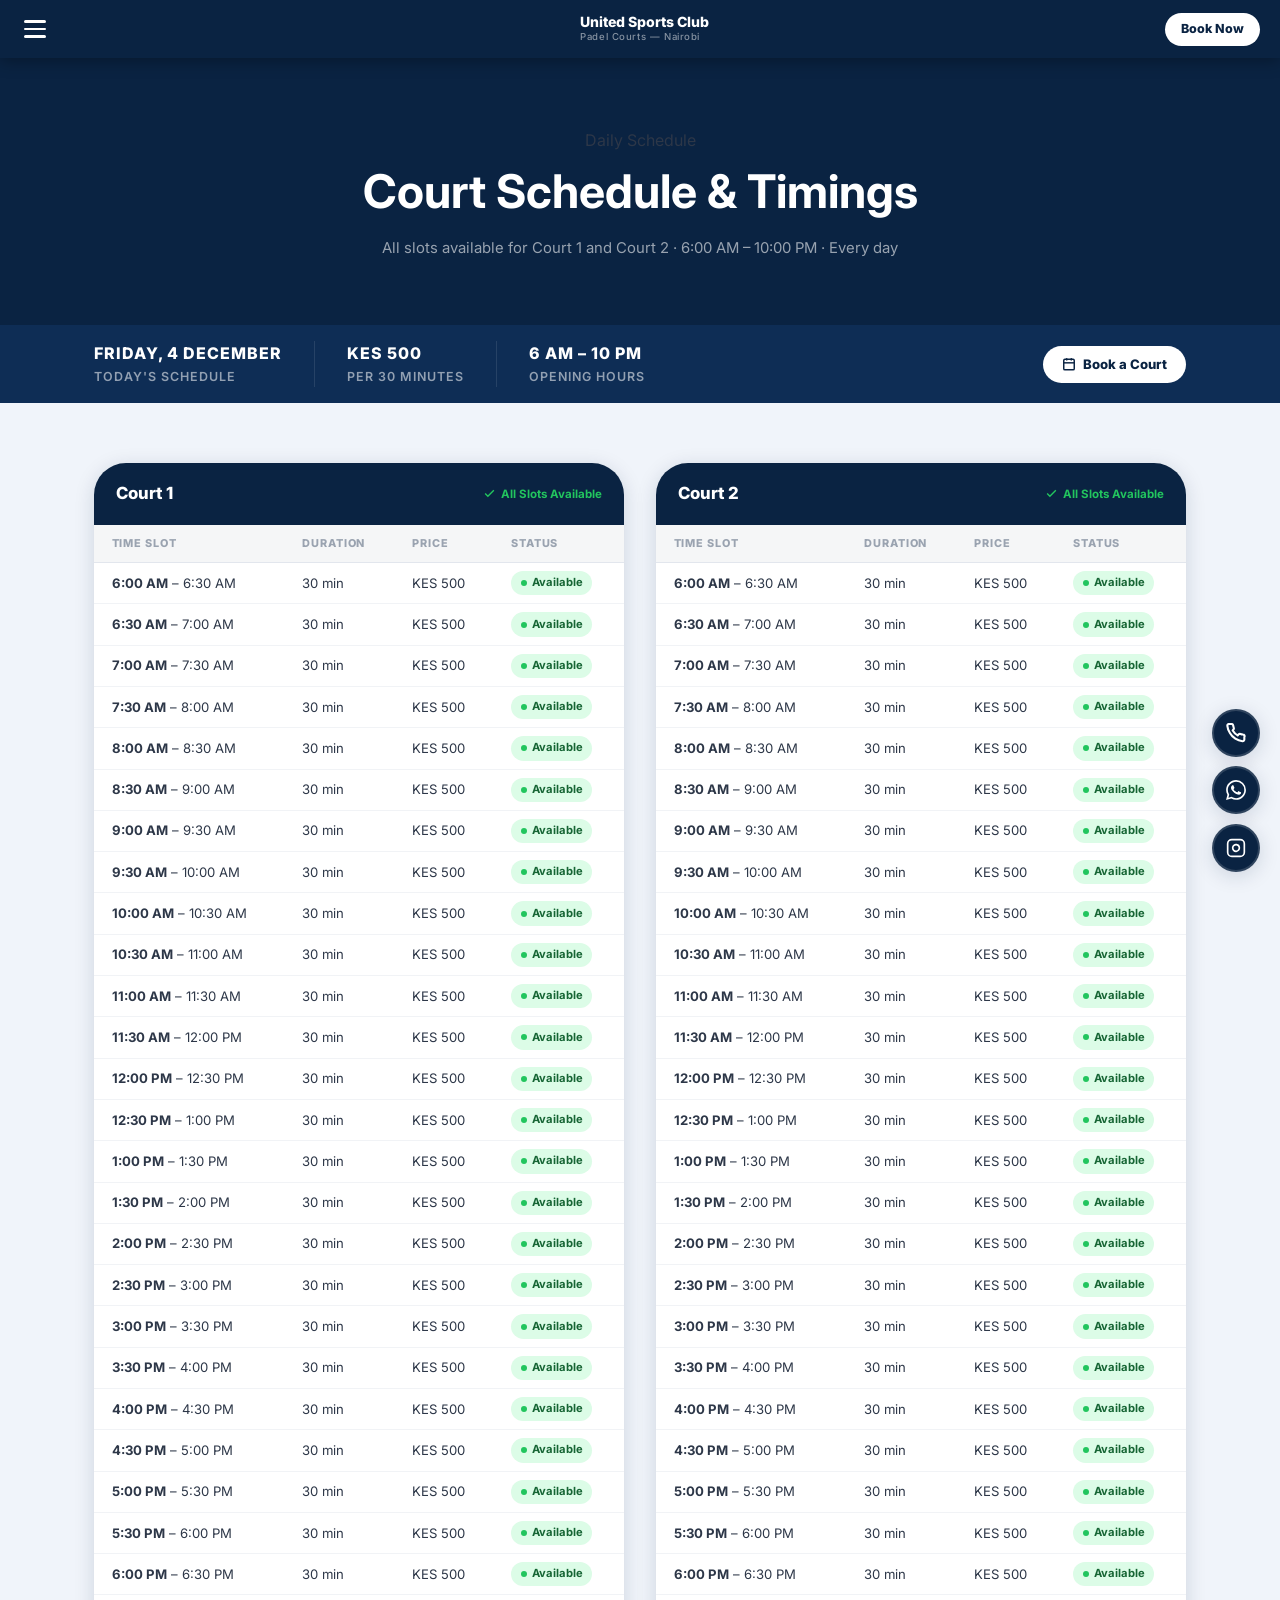
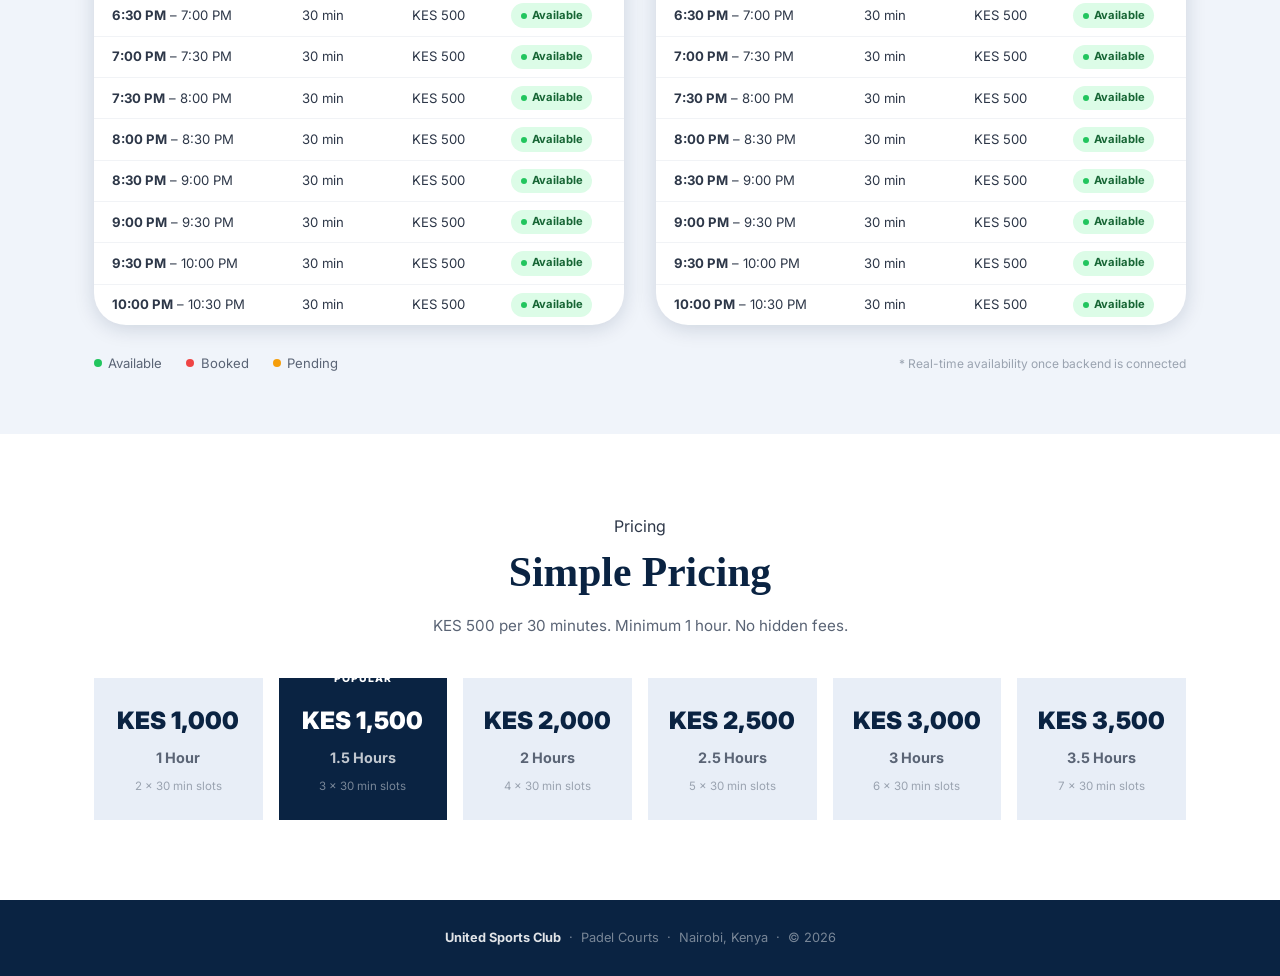
<file: padel/timings.html>
<!DOCTYPE html>
<html lang="en">
<head>
  <meta charset="UTF-8" />
  <meta name="viewport" content="width=device-width, initial-scale=1.0, maximum-scale=1.0, user-scalable=no, viewport-fit=cover"/>
  <title>Schedule & Timings — United Sports Club</title>
  <meta name="description" content="View the full daily schedule for Court 1 and Court 2 at United Sports Club." />
  <link rel="preconnect" href="https://fonts.googleapis.com" />
  <link rel="preconnect" href="https://fonts.gstatic.com" crossorigin />
  <link href="https://fonts.googleapis.com/css2?family=Inter:wght@400;500;600;700;800;900&display=swap" rel="stylesheet" />
  <link rel="stylesheet" href="css/styles.css" />
</head>
<body>

<!-- Floating buttons -->
<div class="fab-group">
  <a href="tel:+254700000000" class="fab" title="Call Us">
    <svg xmlns="http://www.w3.org/2000/svg" viewBox="0 0 24 24" fill="none" stroke="currentColor" stroke-width="2.5"><path d="M22 16.92v3a2 2 0 0 1-2.18 2 19.79 19.79 0 0 1-8.63-3.07A19.5 19.5 0 0 1 4.69 12a19.79 19.79 0 0 1-3.07-8.67A2 2 0 0 1 3.6 1.17h3a2 2 0 0 1 2 1.72 12.84 12.84 0 0 0 .7 2.81 2 2 0 0 1-.45 2.11L8.09 8.91a16 16 0 0 0 5.95 5.95l1.27-1.27a2 2 0 0 1 2.11-.45 12.84 12.84 0 0 0 2.81.7A2 2 0 0 1 22 16.92z"/></svg>
  </a>
  <a href="https://wa.me/254700000000" class="fab" title="WhatsApp" target="_blank" rel="noopener">
    <svg xmlns="http://www.w3.org/2000/svg" viewBox="0 0 24 24" fill="currentColor"><path d="M17.472 14.382c-.297-.149-1.758-.867-2.03-.967-.273-.099-.471-.148-.67.15-.197.297-.767.966-.94 1.164-.173.199-.347.223-.644.075-.297-.15-1.255-.463-2.39-1.475-.883-.788-1.48-1.761-1.653-2.059-.173-.297-.018-.458.13-.606.134-.133.298-.347.446-.52.149-.174.198-.298.298-.497.099-.198.05-.371-.025-.52-.075-.149-.669-1.612-.916-2.207-.242-.579-.487-.5-.669-.51-.173-.008-.371-.01-.57-.01-.198 0-.52.074-.792.372-.272.297-1.04 1.016-1.04 2.479 0 1.462 1.065 2.875 1.213 3.074.149.198 2.096 3.2 5.077 4.487.709.306 1.262.489 1.694.625.712.227 1.36.195 1.871.118.571-.085 1.758-.719 2.006-1.413.248-.694.248-1.289.173-1.413-.074-.124-.272-.198-.57-.347m-5.421 7.403h-.004a9.87 9.87 0 0 1-5.031-1.378l-.361-.214-3.741.982.998-3.648-.235-.374a9.86 9.86 0 0 1-1.51-5.26c.001-5.45 4.436-9.884 9.888-9.884 2.64 0 5.122 1.03 6.988 2.898a9.825 9.825 0 0 1 2.893 6.994c-.003 5.45-4.437 9.884-9.885 9.884m8.413-18.297A11.815 11.815 0 0 0 12.05 0C5.495 0 .16 5.335.157 11.892c0 2.096.547 4.142 1.588 5.945L.057 24l6.305-1.654a11.882 11.882 0 0 0 5.683 1.448h.005c6.554 0 11.89-5.335 11.893-11.893a11.821 11.821 0 0 0-3.48-8.413Z"/></svg>
  </a>
  <a href="https://instagram.com/unitedsportsclub" class="fab" title="Instagram" target="_blank" rel="noopener">
    <svg xmlns="http://www.w3.org/2000/svg" viewBox="0 0 24 24" fill="none" stroke="currentColor" stroke-width="2"><rect x="2" y="2" width="20" height="20" rx="5" ry="5"/><path d="M16 11.37A4 4 0 1 1 12.63 8 4 4 0 0 1 16 11.37z"/><line x1="17.5" y1="6.5" x2="17.51" y2="6.5"/></svg>
  </a>
</div>

<!-- Navbar -->
<nav id="navbar">
  <button class="nav-hamburger" onclick="openDrawer()" aria-label="Menu">
    <span></span><span></span><span></span>
  </button>
  <a href="index.html" class="nav-logo">
    <div class="nav-logo-icon">
      <svg xmlns="http://www.w3.org/2000/svg" viewBox="0 0 24 24" fill="none" stroke="currentColor" stroke-width="2.5" stroke-linecap="round">
        <circle cx="11" cy="11" r="7"/><line x1="16.5" y1="16.5" x2="22" y2="22"/>
        <line x1="8" y1="11" x2="14" y2="11"/><line x1="11" y1="8" x2="11" y2="14"/>
      </svg>
    </div>
    <div class="nav-logo-text">
      <div class="brand">United Sports Club</div>
      <div class="sub">Padel Courts — Nairobi</div>
    </div>
  </a>
  <div class="nav-right">
    <a href="index.html#courts" class="nav-book-btn">Book Now</a>
  </div>
</nav>

<!-- Drawer -->
<div class="drawer-overlay" id="drawerOverlay" onclick="closeDrawer()"></div>
<div class="nav-drawer" id="navDrawer">
  <button class="drawer-close" onclick="closeDrawer()">&times;</button>
  <nav class="drawer-links">
    <a href="index.html"           onclick="closeDrawer()">Home</a>
    <a href="index.html#courts"    onclick="closeDrawer()">Our Courts</a>
    <a href="index.html#pricing"   onclick="closeDrawer()">Pricing</a>
    <a href="index.html#community" onclick="closeDrawer()">Community</a>
    <a href="timings.html"         onclick="closeDrawer()">Schedule</a>
    <a href="index.html#contact"   onclick="closeDrawer()">Contact</a>
  </nav>
  <a href="index.html#courts" class="drawer-cta">Book a Court</a>
</div>

<!-- Page Hero -->
<div class="page-hero">
  <div class="container reveal">
    <span class="label">Daily Schedule</span>
    <h1>Court Schedule &amp; Timings</h1>
    <p>All slots available for Court 1 and Court 2 · 6:00 AM – 10:00 PM · Every day</p>
  </div>
</div>

<!-- Info bar -->
<div style="background:var(--navy-mid);padding:1rem 0;">
  <div class="container" style="display:flex;align-items:center;justify-content:space-between;flex-wrap:wrap;gap:1rem;">
    <div style="display:flex;gap:2rem;flex-wrap:wrap;">
      <div style="color:rgba(255,255,255,.55);font-size:.78rem;font-weight:600;text-transform:uppercase;letter-spacing:.08em;">
        <span style="color:white;font-size:1rem;font-weight:800;display:block;" id="todayLabel">—</span>
        Today's Schedule
      </div>
      <div style="width:1px;background:rgba(255,255,255,.1);"></div>
      <div style="color:rgba(255,255,255,.55);font-size:.78rem;font-weight:600;text-transform:uppercase;letter-spacing:.08em;">
        <span style="color:white;font-size:1rem;font-weight:800;display:block;">KES 500</span>
        Per 30 Minutes
      </div>
      <div style="width:1px;background:rgba(255,255,255,.1);"></div>
      <div style="color:rgba(255,255,255,.55);font-size:.78rem;font-weight:600;text-transform:uppercase;letter-spacing:.08em;">
        <span style="color:white;font-size:1rem;font-weight:800;display:block;">6 AM – 10 PM</span>
        Opening Hours
      </div>
    </div>
    <div style="display:flex;gap:.75rem;flex-wrap:wrap;">
      <a href="index.html#courts" style="display:inline-flex;align-items:center;gap:.4rem;background:white;color:var(--navy);font-size:.82rem;font-weight:800;padding:.5rem 1.2rem;border-radius:50px;text-decoration:none;transition:var(--transition);">
        <svg xmlns="http://www.w3.org/2000/svg" width="14" height="14" viewBox="0 0 24 24" fill="none" stroke="currentColor" stroke-width="2.5"><rect x="3" y="4" width="18" height="18" rx="2"/><line x1="16" y1="2" x2="16" y2="6"/><line x1="8" y1="2" x2="8" y2="6"/><line x1="3" y1="10" x2="21" y2="10"/></svg>
        Book a Court
      </a>
    </div>
  </div>
</div>

<!-- Schedule -->
<section class="schedule-section">
  <div class="container">
    <div class="schedule-grid reveal">
      <!-- Court 1 -->
      <div class="sched-card">
        <div class="sched-header">
          <h3>Court 1</h3>
          <div class="all-avail">
            <svg xmlns="http://www.w3.org/2000/svg" viewBox="0 0 24 24" fill="none" stroke="currentColor" stroke-width="2.5"><polyline points="20 6 9 17 4 12"/></svg>
            All Slots Available
          </div>
        </div>
        <table class="sched-table">
          <thead>
            <tr>
              <th>Time Slot</th>
              <th>Duration</th>
              <th>Price</th>
              <th>Status</th>
            </tr>
          </thead>
          <tbody id="court1-body">
            <!-- TODO: GET /api/courts/1/schedule?date=YYYY-MM-DD -->
          </tbody>
        </table>
      </div>

      <!-- Court 2 -->
      <div class="sched-card">
        <div class="sched-header">
          <h3>Court 2</h3>
          <div class="all-avail">
            <svg xmlns="http://www.w3.org/2000/svg" viewBox="0 0 24 24" fill="none" stroke="currentColor" stroke-width="2.5"><polyline points="20 6 9 17 4 12"/></svg>
            All Slots Available
          </div>
        </div>
        <table class="sched-table">
          <thead>
            <tr>
              <th>Time Slot</th>
              <th>Duration</th>
              <th>Price</th>
              <th>Status</th>
            </tr>
          </thead>
          <tbody id="court2-body">
            <!-- TODO: GET /api/courts/2/schedule?date=YYYY-MM-DD -->
          </tbody>
        </table>
      </div>
    </div>

    <!-- Legend -->
    <div style="display:flex;align-items:center;gap:1.5rem;margin-top:1.75rem;font-size:.82rem;color:var(--gray-600);flex-wrap:wrap;" class="reveal">
      <div style="display:flex;align-items:center;gap:.4rem;"><span style="width:8px;height:8px;background:var(--green);border-radius:50%;display:inline-block;"></span>Available</div>
      <div style="display:flex;align-items:center;gap:.4rem;"><span style="width:8px;height:8px;background:#EF4444;border-radius:50%;display:inline-block;"></span>Booked</div>
      <div style="display:flex;align-items:center;gap:.4rem;"><span style="width:8px;height:8px;background:#F59E0B;border-radius:50%;display:inline-block;"></span>Pending</div>
      <span style="margin-left:auto;font-size:.75rem;color:var(--gray-400);">* Real-time availability once backend is connected</span>
    </div>
  </div>
</section>

<!-- Pricing section on timings page -->
<section class="section" style="background:var(--white);">
  <div class="container">
    <div class="section-head reveal">
      <span class="label">Pricing</span>
      <h2>Simple Pricing</h2>
      <p>KES 500 per 30 minutes. Minimum 1 hour. No hidden fees.</p>
    </div>
    <div id="pricing-cards" style="display:grid;grid-template-columns:repeat(auto-fit,minmax(160px,1fr));gap:1rem;margin-top:2rem;" class="reveal"></div>
  </div>
</section>

<footer>
  <strong>United Sports Club</strong> &nbsp;·&nbsp; Padel Courts &nbsp;·&nbsp; Nairobi, Kenya &nbsp;·&nbsp; &copy; 2026
</footer>

<script src="js/main.js"></script>
<script>
  /* Today label */
  document.getElementById('todayLabel').textContent = new Date().toLocaleDateString('en-KE',{weekday:'long',day:'numeric',month:'long'});

  /* Build slots */
  const slots = [];
  for (let h = 6; h <= 22; h++) {
    for (const m of ['00','30']) {
      if (h === 22 && m === '30') break;
      const h12 = h > 12 ? h-12 : h===0?12:h, ampm = h>=12?'PM':'AM';
      const nh = m==='00'?h:h+1, nm = m==='00'?'30':'00';
      const nh12 = nh>12?nh-12:nh===0?12:nh, nampm = nh>=12?'PM':'AM';
      slots.push({ from:`${h12}:${m} ${ampm}`, to:`${nh12}:${nm.padStart(2,'0')} ${nampm}` });
    }
  }

  const statusHTML = `<span class="status-avail"><span class="s-dot"></span>Available</span>`;

  ['court1-body','court2-body'].forEach(id => {
    const tb = document.getElementById(id);
    slots.forEach(s => {
      const tr = document.createElement('tr');
      tr.innerHTML = `<td><strong>${s.from}</strong> – ${s.to}</td><td>30 min</td><td>KES 500</td><td>${statusHTML}</td>`;
      tb.appendChild(tr);
    });
  });

  /* Pricing cards */
  const prices = [
    {d:'1 Hour',    h:2, p:1000},
    {d:'1.5 Hours', h:3, p:1500},
    {d:'2 Hours',   h:4, p:2000},
    {d:'2.5 Hours', h:5, p:2500},
    {d:'3 Hours',   h:6, p:3000},
    {d:'3.5 Hours', h:7, p:3500},
  ];
  const pc = document.getElementById('pricing-cards');
  prices.forEach((p, i) => {
    const popular = i === 1;
    const card = document.createElement('div');
    card.style.cssText = `background:${popular?'var(--navy)':'var(--bg2)'};border-radius:var(--radius-lg);padding:1.5rem 1.25rem;text-align:center;position:relative;transition:var(--transition);cursor:default;`;
    card.innerHTML = `
      ${popular?`<div style="position:absolute;top:-11px;left:50%;transform:translateX(-50%);background:var(--gold-bright);color:white;font-size:.65rem;font-weight:800;letter-spacing:.1em;text-transform:uppercase;padding:.25rem .8rem;border-radius:50px;">Popular</div>`:''}
      <div style="font-size:1.5rem;font-weight:900;color:${popular?'white':'var(--navy)'};">KES ${p.p.toLocaleString()}</div>
      <div style="font-size:.9rem;font-weight:700;color:${popular?'rgba(255,255,255,.75)':'var(--gray-600)'};margin:.35rem 0 .5rem;">${p.d}</div>
      <div style="font-size:.72rem;color:${popular?'rgba(255,255,255,.45)':'var(--gray-400)'};">${p.h} × 30 min slots</div>
    `;
    if (!popular) {
      card.addEventListener('mouseenter', ()=>{ card.style.background='var(--gray-100)'; card.style.transform='translateY(-4px)'; });
      card.addEventListener('mouseleave', ()=>{ card.style.background='var(--bg2)'; card.style.transform=''; });
    }
    pc.appendChild(card);
  });
</script>
</body>
</html>
</file>
<file: padel/css/styles.css>
/* ============================================================
   United Sports Club — Padel (Mombasa)
   ============================================================ */
:root {
  --navy:      #0A2342;
  --navy-mid:  #0E2D55;
  --navy-lt:   #1a4070;
  --white:     #FFFFFF;
  --bg:        #F0F4FA;
  --bg2:       #E8EEF7;
  --gold:      #C9A84C;
  --font-display: 'Playfair Display',Georgia,serif;
  --green:     #22C55E;
  --green-lt:  #DCFCE7;
  --danger:    #EF4444;
  --gray-100:  #F1F3F6;
  --gray-200:  #E2E6ED;
  --gray-400:  #9AA3B0;
  --gray-600:  #5A6475;
  --gray-800:  #2D3748;
  --sh-sm:     0 1px 4px rgba(10,35,66,.10);
  --sh-md:     0 4px 20px rgba(10,35,66,.15);
  --sh-lg:     0 12px 48px rgba(10,35,66,.22);
  --sh-xl:     0 24px 72px rgba(10,35,66,.28);
  --r-sm:      8px;
  --r-md:      14px;
  --r-lg:      22px;
  --r-xl:      32px;
  --pill:      50px;
  --ease:      all .26s cubic-bezier(.4,0,.2,1);
  --font:      'Inter','Segoe UI',system-ui,sans-serif;
}

*,*::before,*::after{box-sizing:border-box;margin:0;padding:0}
html{scroll-behavior:smooth}
body{
  font-family:var(--font);
  background:#EEF2F9;
  color:var(--gray-800);
  line-height:1.6;
  overflow-x:hidden;
  background-image:
    radial-gradient(ellipse 80% 50% at 20% 0%,rgba(10,35,66,.06) 0%,transparent 60%),
    radial-gradient(ellipse 60% 40% at 80% 100%,rgba(10,35,66,.05) 0%,transparent 55%);
}
a{text-decoration:none;color:inherit}
img{max-width:100%;display:block}
button{cursor:pointer;font-family:var(--font);border:none;background:none}
ul{list-style:none}
.container{width:100%;max-width:1140px;margin:0 auto;padding:0 1.5rem}
.section{padding:5rem 0}

/* Reveal */
.reveal{opacity:0;transform:translateY(24px);transition:opacity .6s ease,transform .6s ease}
.reveal.visible{opacity:1;transform:none}
.d1{transition-delay:.1s}.d2{transition-delay:.2s}.d3{transition-delay:.3s}

/* ============================================================
   FLOATING BUTTONS
   ============================================================ */
.fab-group{position:fixed;right:1.25rem;bottom:1.75rem;z-index:900;display:flex;flex-direction:column;gap:.6rem}
.fab{width:48px;height:48px;border-radius:50%;background:var(--navy);color:var(--white);display:flex;align-items:center;justify-content:center;box-shadow:var(--sh-md);transition:var(--ease);border:2px solid rgba(255,255,255,.15)}
.fab:hover{transform:scale(1.12);background:var(--navy-lt);box-shadow:var(--sh-lg)}
.fab svg{width:20px;height:20px}

/* ============================================================
   NAVBAR
   ============================================================ */
#navbar{
  position:fixed;top:0;left:0;right:0;z-index:1000;
  background:var(--navy);
  padding:.7rem 1.25rem;
  display:grid;grid-template-columns:1fr auto 1fr;
  align-items:center;
  box-shadow:0 2px 16px rgba(0,0,0,.35);
}
.nav-left{display:flex;align-items:center;gap:.6rem;justify-self:start}
.nav-hamburger{display:flex;flex-direction:column;gap:5px;padding:4px;cursor:pointer}
.nav-hamburger span{width:22px;height:2.5px;background:var(--white);border-radius:2px;display:block;transition:var(--ease)}
.nav-dash-link{display:flex;align-items:center;gap:.28rem;font-size:.74rem;font-weight:600;color:rgba(255,255,255,.42);text-decoration:none;padding:.28rem .5rem;border-radius:20px;transition:all .15s ease;white-space:nowrap}
.nav-dash-link:hover{background:rgba(255,255,255,.07);color:rgba(255,255,255,.8)}
.nav-logo{display:flex;align-items:center;gap:.6rem;justify-self:center}
.nav-logo-icon{height:36px;width:auto;max-width:130px;object-fit:contain;flex-shrink:0}
.nav-logo-text .brand{font-size:.88rem;font-weight:800;color:var(--white);line-height:1.1}
.nav-logo-text .sub{font-size:.6rem;font-weight:500;color:rgba(255,255,255,.5);letter-spacing:.06em}
.nav-right{justify-self:end;display:flex;align-items:center;gap:.7rem}
.nav-book-btn{background:var(--white);color:var(--navy);font-size:.78rem;font-weight:800;padding:.4rem 1rem;border-radius:var(--pill);transition:var(--ease);white-space:nowrap;display:inline-block}
.nav-book-btn:hover{background:var(--bg);transform:translateY(-1px)}

/* ── Account Chip ── */
#userBar{display:none}
.usc-account{display:flex;align-items:center;gap:.45rem}
.usc-chip{
  display:flex;align-items:center;gap:.5rem;
  background:rgba(255,255,255,.07);border:1px solid rgba(255,255,255,.12);
  border-radius:50px;padding:.3rem .7rem .3rem .3rem;transition:border-color .2s;
}
.usc-chip.is-member{
  background:linear-gradient(135deg,rgba(201,168,76,.14) 0%,rgba(255,215,100,.07) 100%);
  border-color:rgba(201,168,76,.32);
}
.usc-avatar{
  width:28px;height:28px;border-radius:50%;
  display:flex;align-items:center;justify-content:center;
  font-size:.72rem;font-weight:800;color:rgba(255,255,255,.75);
  background:rgba(255,255,255,.12);flex-shrink:0;user-select:none;
}
.usc-avatar.is-member{background:linear-gradient(135deg,#c9a84c 0%,#8a6914 100%);color:#fff}
.usc-chip-name{font-size:.8rem;font-weight:600;color:rgba(255,255,255,.88);white-space:nowrap;max-width:85px;overflow:hidden;text-overflow:ellipsis}
.usc-chip-sep{width:1px;height:13px;background:rgba(255,255,255,.12);flex-shrink:0}
.usc-chip-role{font-size:.58rem;font-weight:800;letter-spacing:.08em;text-transform:uppercase;white-space:nowrap}
.usc-chip-role.member{color:#c9a84c}
.usc-chip-role.guest{color:rgba(255,255,255,.32)}
.usc-logout{
  width:28px;height:28px;border-radius:50%;
  background:rgba(255,255,255,.06);border:1px solid rgba(255,255,255,.1);
  color:rgba(255,255,255,.38);
  display:flex;align-items:center;justify-content:center;
  cursor:pointer;transition:all .18s ease;flex-shrink:0;
}
.usc-logout svg{width:12px;height:12px}
.usc-logout:hover{background:rgba(239,68,68,.18);border-color:rgba(239,68,68,.4);color:#f87171}
@media(max-width:440px){.usc-chip-name{max-width:55px}.nav-dash-link span{display:none}.nav-dash-link svg{opacity:.6}}

/* Drawer */
.drawer-overlay{display:none;position:fixed;inset:0;background:rgba(0,0,0,.55);z-index:1999;backdrop-filter:blur(2px)}
.drawer-overlay.open{display:block}
.nav-drawer{display:none;position:fixed;top:0;left:0;width:min(300px,78vw);height:100vh;background:var(--navy);z-index:2000;flex-direction:column;padding:2rem 1.5rem;box-shadow:var(--sh-xl);transform:translateX(-100%);transition:transform .32s cubic-bezier(.4,0,.2,1)}
.nav-drawer.open{display:flex;transform:translateX(0)}
.drawer-close{align-self:flex-end;width:38px;height:38px;background:rgba(255,255,255,.1);border-radius:50%;display:flex;align-items:center;justify-content:center;color:var(--white);font-size:1.3rem;cursor:pointer;margin-bottom:1.75rem;border:none;transition:var(--ease)}
.drawer-close:hover{background:rgba(255,255,255,.2)}
.drawer-links{display:flex;flex-direction:column;gap:0}
.drawer-links a{font-size:1rem;font-weight:600;color:rgba(255,255,255,.78);padding:.85rem 0;border-bottom:1px solid rgba(255,255,255,.08);transition:var(--ease)}
.drawer-links a:hover{color:var(--white);padding-left:.5rem}
.drawer-cta{margin-top:1.75rem;display:block;background:var(--white);color:var(--navy);font-weight:800;text-align:center;padding:.8rem;border-radius:var(--pill);font-size:.92rem;transition:var(--ease)}
.drawer-cta:hover{background:var(--bg)}

/* ============================================================
   HERO — Banner + Glass Card
   ============================================================ */
#hero{
  position:relative;
  min-height:100vh;
  display:flex;
  align-items:center;
  justify-content:center;
  overflow:hidden;
}
.hero-bg{
  position:absolute;inset:0;
  background:url('../banner6.png') center/cover no-repeat;
}
.hero-overlay{
  position:absolute;inset:0;
  background:linear-gradient(135deg,rgba(7,20,45,.45) 0%,rgba(10,35,66,.3) 100%);
}

/* Glass card — small & compact */
.glass-card{
  position:relative;z-index:2;
  background:rgba(255,255,255,.12);
  backdrop-filter:blur(18px);
  -webkit-backdrop-filter:blur(18px);
  border:1px solid rgba(255,255,255,.28);
  border-radius:20px;
  padding:1.75rem 2.25rem 1.5rem;
  text-align:center;
  max-width:240px;
  width:100%;
  box-shadow:0 8px 40px rgba(0,0,0,.35),inset 0 1px 0 rgba(255,255,255,.35);
  animation:fadeUp .7s ease both;
}
@keyframes fadeUp{from{opacity:0;transform:translateY(28px)}to{opacity:1;transform:none}}

.glass-logo{
  width:72px;height:72px;
  border-radius:12px;
  object-fit:contain;
  margin:0 auto .85rem;
  filter:drop-shadow(0 2px 8px rgba(0,0,0,.35));
}

.glass-padel{
  font-size:1rem;
  font-weight:900;
  letter-spacing:.55em;
  color:var(--white);
  text-transform:uppercase;
  margin-bottom:1.1rem;
  text-shadow:0 1px 6px rgba(0,0,0,.4);
}

.glass-btn{
  display:inline-flex;
  align-items:center;
  gap:.4rem;
  background:rgba(255,255,255,.95);
  color:var(--navy);
  font-size:.78rem;
  font-weight:800;
  padding:.52rem 1.3rem;
  border-radius:var(--pill);
  border:none;
  cursor:pointer;
  transition:var(--ease);
  box-shadow:0 4px 16px rgba(0,0,0,.2);
}
.glass-btn:hover{background:var(--white);transform:translateY(-2px);box-shadow:0 6px 24px rgba(0,0,0,.28)}

/* scroll hint */
.hero-scroll{
  position:absolute;bottom:2rem;left:50%;transform:translateX(-50%);z-index:3;
  display:flex;flex-direction:column;align-items:center;gap:.35rem;
  color:rgba(255,255,255,.45);font-size:.68rem;letter-spacing:.1em;text-transform:uppercase;
  animation:bounce 2.2s infinite;
}
.hero-scroll svg{width:16px;height:16px}
@keyframes bounce{0%,100%{transform:translateX(-50%) translateY(0)}55%{transform:translateX(-50%) translateY(7px)}}

/* ============================================================
   COURTS — Inline Slot Booking
   ============================================================ */
#courts{
  background:linear-gradient(160deg,#E8EDF8 0%,#F2F5FC 50%,#E4EAF6 100%);
  position:relative;
}
#courts::before{
  content:'';position:absolute;inset:0;
  background:radial-gradient(ellipse 70% 60% at 50% 50%,rgba(10,35,66,.04) 0%,transparent 70%);
  pointer-events:none;
}

.section-head{text-align:center;margin-bottom:2.5rem}
.section-head h2{font-size:clamp(1.75rem,4vw,2.6rem);font-weight:900;color:var(--navy);margin-bottom:.5rem;font-family:var(--font-display)}
.section-head p{font-size:.95rem;color:var(--gray-600);max-width:500px;margin:0 auto}

/* Date pill selector */
.date-selector{
  display:flex;align-items:center;gap:.6rem;flex-wrap:wrap;
  margin-bottom:2rem;
  justify-content:center;
}
.date-pill{
  display:flex;flex-direction:column;align-items:center;
  padding:.55rem 1.1rem;
  border-radius:var(--pill);
  border:2px solid var(--gray-200);
  background:var(--white);
  color:var(--gray-600);
  cursor:pointer;
  transition:var(--ease);
  font-family:var(--font);
  min-width:80px;
}
.date-pill .dp-day{font-size:.65rem;font-weight:700;letter-spacing:.06em;text-transform:uppercase;line-height:1;margin-bottom:.2rem}
.date-pill .dp-date{font-size:.88rem;font-weight:800;line-height:1}
.date-pill:hover{border-color:var(--navy);color:var(--navy)}
.date-pill.active{background:var(--navy);border-color:var(--navy);color:var(--white)}
.date-pill.other{flex-direction:row;gap:.4rem;font-size:.82rem;font-weight:700;min-width:auto}
.date-pill.other svg{width:15px;height:15px}
#otherDateInput{display:none;padding:.5rem .75rem;border:2px solid var(--navy);border-radius:var(--r-md);font-family:var(--font);font-size:.85rem;color:var(--gray-800);outline:none;cursor:pointer}

/* Court booking cards */
.courts-grid{
  display:grid;
  grid-template-columns:repeat(3,1fr);
  gap:1.5rem;
}
.court-card{
  background:linear-gradient(160deg,rgba(14,45,85,.92) 0%,rgba(10,35,66,.97) 100%);
  backdrop-filter:blur(12px);
  -webkit-backdrop-filter:blur(12px);
  border-radius:var(--r-lg);
  overflow:hidden;
  box-shadow:var(--sh-lg),inset 0 1px 0 rgba(255,255,255,.08);
  border:1px solid rgba(255,255,255,.12);
  transition:var(--ease);
}
.court-card:hover{box-shadow:0 20px 60px rgba(10,35,66,.4),inset 0 1px 0 rgba(255,255,255,.12);border-color:rgba(255,255,255,.22);transform:translateY(-2px)}

.court-img-wrap{position:relative;height:150px;overflow:hidden}
.court-img-wrap img{width:100%;height:100%;object-fit:cover;transition:transform .5s ease;filter:brightness(.85)}
.court-card:hover .court-img-wrap img{transform:scale(1.05);filter:brightness(.95)}
.court-img-overlay{position:absolute;inset:0;background:linear-gradient(to top,rgba(10,35,66,.75) 0%,rgba(10,35,66,.1) 60%)}
.court-status-badge{position:absolute;top:.7rem;right:.7rem;background:var(--green);color:white;font-size:.63rem;font-weight:800;padding:.2rem .6rem;border-radius:var(--pill);letter-spacing:.05em;text-transform:uppercase}
.court-img-title{position:absolute;bottom:.7rem;left:.9rem;color:white;font-size:1.05rem;font-weight:900;text-shadow:0 1px 4px rgba(0,0,0,.5)}

/* Slot grid inside court card */
.court-slots-area{padding:.75rem .8rem}
.court-slot-title{font-size:.6rem;font-weight:800;letter-spacing:.1em;text-transform:uppercase;color:rgba(255,255,255,.4);margin-bottom:.5rem}

.slots-grid{
  display:grid;
  grid-template-columns:repeat(3,1fr);
  gap:.3rem;
}
.slot-btn{
  padding:.35rem .08rem;
  text-align:center;
  font-size:.62rem;
  font-weight:700;
  border:1px solid rgba(255,255,255,.18);
  border-radius:7px;
  cursor:pointer;
  transition:var(--ease);
  background:linear-gradient(
    160deg,
    rgba(255,255,255,.14) 0%,
    rgba(255,255,255,.06) 100%
  );
  backdrop-filter:blur(6px);
  -webkit-backdrop-filter:blur(6px);
  box-shadow:inset 0 1px 0 rgba(255,255,255,.18),0 1px 3px rgba(0,0,0,.15);
  color:rgba(255,255,255,.85);
  font-family:var(--font);
  white-space:nowrap;
  line-height:1.2;
}
.slot-btn:hover{
  border-color:rgba(255,255,255,.42);
  color:white;
  background:linear-gradient(
    160deg,
    rgba(255,255,255,.24) 0%,
    rgba(255,255,255,.12) 100%
  );
  box-shadow:inset 0 1px 0 rgba(255,255,255,.3),0 2px 8px rgba(0,0,0,.2);
  transform:translateY(-1px);
}
.slot-btn.selected{
  background:linear-gradient(160deg,rgba(255,255,255,.97) 0%,rgba(255,255,255,.88) 100%);
  border-color:rgba(255,255,255,.9);
  color:var(--navy);
  font-weight:900;
  box-shadow:0 2px 12px rgba(0,0,0,.25),inset 0 1px 0 rgba(255,255,255,1);
}

/* Court confirm strip */
.court-confirm{
  display:none;
  align-items:center;
  justify-content:space-between;
  padding:.65rem .9rem;
  background:rgba(255,255,255,.08);
  border-top:1px solid rgba(255,255,255,.1);
  gap:.5rem;
  flex-wrap:wrap;
}
.court-confirm.show{display:flex}
.confirm-info{color:rgba(255,255,255,.7);font-size:.74rem;line-height:1.4}
.confirm-info strong{color:white;font-size:.82rem}
.btn-confirm{
  display:inline-flex;align-items:center;gap:.4rem;
  background:white;color:var(--navy);
  font-size:.76rem;font-weight:800;
  padding:.42rem .9rem;border-radius:var(--pill);border:none;
  cursor:pointer;transition:var(--ease);white-space:nowrap;flex-shrink:0;
}
.btn-confirm:hover{background:var(--bg);transform:translateY(-1px)}

/* ============================================================
   COMMUNITY
   ============================================================ */
#community{
  background:linear-gradient(135deg,#0A2342 0%,#0E2D55 60%,#163d6e 100%);
  position:relative;
  overflow:hidden;
}
#community::before{
  content:'';position:absolute;inset:0;
  background:radial-gradient(ellipse 50% 80% at 80% 50%,rgba(255,255,255,.04) 0%,transparent 60%);
  pointer-events:none;
}
/* Force all text white inside community — higher specificity */
#community .community-text h2{color:#fff !important;font-size:clamp(1.7rem,4vw,2.5rem);font-weight:900;margin-bottom:.85rem}
#community .community-text p{color:rgba(255,255,255,.72) !important;font-size:.93rem;line-height:1.7;margin-bottom:1.4rem}
#community .community-list{display:flex;flex-direction:column;gap:.7rem;margin-bottom:1.75rem}
#community .community-list li{color:rgba(255,255,255,.78) !important;font-size:.88rem;display:flex;align-items:center;gap:.7rem}
#community .check-icon{background:rgba(255,255,255,.12)}
#community .check-icon svg{color:#fff}
#community .community-card{
  background:rgba(255,255,255,.08);
  border:1px solid rgba(255,255,255,.14);
  backdrop-filter:blur(12px);
  -webkit-backdrop-filter:blur(12px);
  color:white;
}
#community .community-card h3{color:#fff;font-size:1.2rem;font-weight:800;margin-bottom:.65rem}
#community .community-card p{color:rgba(255,255,255,.62);font-size:.88rem;line-height:1.65;margin-bottom:1.6rem}
#community .comm-stat .num{color:#fff}
#community .comm-stat .lbl{color:rgba(255,255,255,.5)}

.community-inner{display:grid;grid-template-columns:1fr 1.1fr;gap:4rem;align-items:center}
.community-text h2{font-size:clamp(1.7rem,4vw,2.5rem);font-weight:900;color:var(--navy);margin-bottom:.85rem}
.community-text p{color:var(--gray-600);font-size:.93rem;line-height:1.7;margin-bottom:1.4rem}
.community-list{display:flex;flex-direction:column;gap:.7rem;margin-bottom:1.75rem}
.community-list li{display:flex;align-items:center;gap:.7rem;font-size:.88rem;color:var(--gray-700)}
.check-icon{width:22px;height:22px;background:rgba(10,35,66,.08);border-radius:50%;display:flex;align-items:center;justify-content:center;flex-shrink:0}
.check-icon svg{width:12px;height:12px;color:var(--navy)}
.btn-whatsapp{display:inline-flex;align-items:center;gap:.55rem;background:#25D366;color:white;font-size:.92rem;font-weight:800;padding:.8rem 1.85rem;border-radius:var(--pill);transition:var(--ease);cursor:pointer;border:none}
.btn-whatsapp:hover{background:#20BA59;transform:translateY(-2px);box-shadow:0 6px 20px rgba(37,211,102,.3)}
.btn-whatsapp svg{width:19px;height:19px}

.community-card{background:var(--navy);border-radius:var(--r-xl);padding:2.25rem;color:white}
.community-card h3{font-size:1.2rem;font-weight:800;margin-bottom:.65rem}
.community-card p{color:rgba(255,255,255,.62);font-size:.88rem;line-height:1.65;margin-bottom:1.6rem}
.community-stats{display:grid;grid-template-columns:1fr 1fr;gap:.85rem}
.comm-stat{text-align:center;background:rgba(255,255,255,.08);border-radius:var(--r-md);padding:.85rem}
.comm-stat .num{font-size:1.5rem;font-weight:900}
.comm-stat .lbl{font-size:.68rem;color:rgba(255,255,255,.5);text-transform:uppercase;letter-spacing:.06em}

/* ============================================================
   CONTACT
   ============================================================ */
#contact{
  background:linear-gradient(160deg,#F5F7FD 0%,#EBF0FA 100%);
}

.contact-grid{display:grid;grid-template-columns:1fr 1.3fr;gap:4rem;align-items:start}
.contact-info-head h2{font-size:clamp(1.7rem,4vw,2.3rem);font-weight:900;color:var(--navy);margin-bottom:.65rem}
.contact-info-head p{color:var(--gray-600);font-size:.92rem;line-height:1.65;margin-bottom:1.75rem}
.contact-items{display:flex;flex-direction:column;gap:1.1rem}
.contact-item{display:flex;gap:.9rem;align-items:flex-start}
.contact-icon{width:46px;height:46px;background:var(--navy);border-radius:var(--r-md);display:flex;align-items:center;justify-content:center;flex-shrink:0}
.contact-icon svg{width:21px;height:21px;color:white}
.contact-item h4{font-size:.88rem;font-weight:700;color:var(--navy);margin-bottom:.2rem}
.contact-item p,.contact-item a{font-size:.85rem;color:var(--gray-600);line-height:1.55;transition:var(--ease)}
.contact-item a:hover{color:var(--navy)}

.contact-form-wrap{background:var(--bg);border-radius:var(--r-xl);padding:2.25rem;box-shadow:var(--sh-md)}
.contact-form-wrap h3{font-size:1.15rem;font-weight:800;color:var(--navy);margin-bottom:1.4rem}
.form-row{display:grid;grid-template-columns:1fr 1fr;gap:.9rem;margin-bottom:.9rem}
.form-group{display:flex;flex-direction:column;gap:.32rem;margin-bottom:.9rem}
.form-group:last-of-type{margin-bottom:0}
.form-label{font-size:.75rem;font-weight:700;color:var(--gray-800)}
.form-control{width:100%;padding:.62rem .85rem;border:1.5px solid var(--gray-200);border-radius:var(--r-sm);font-family:var(--font);font-size:.86rem;color:var(--gray-800);background:white;transition:var(--ease);outline:none}
.form-control:focus{border-color:var(--navy);box-shadow:0 0 0 3px rgba(10,35,66,.07)}
.form-control::placeholder{color:var(--gray-400)}
.form-control.error{border-color:var(--danger)}
.form-error{font-size:.7rem;color:var(--danger);display:none;margin-top:.18rem}
.form-error.show{display:block}
select.form-control{appearance:none;background-image:url("data:image/svg+xml,%3Csvg xmlns='http://www.w3.org/2000/svg' width='16' height='16' viewBox='0 0 24 24' fill='none' stroke='%235A6475' stroke-width='2'%3E%3Cpath d='M6 9l6 6 6-6'/%3E%3C/svg%3E");background-repeat:no-repeat;background-position:right .7rem center;padding-right:2.4rem}
.btn-send{display:inline-flex;align-items:center;gap:.5rem;background:var(--navy);color:white;font-size:.92rem;font-weight:700;padding:.82rem 1.85rem;border-radius:var(--pill);border:none;cursor:pointer;transition:var(--ease);margin-top:.65rem}
.btn-send:hover{background:var(--navy-lt);transform:translateY(-2px)}

/* ============================================================
   FOOTER
   ============================================================ */
footer{background:var(--navy);color:rgba(255,255,255,.45);padding:1.75rem 1.5rem;text-align:center;font-size:.8rem}
footer strong{color:rgba(255,255,255,.88)}

/* ============================================================
   BOOKING MODAL
   ============================================================ */
.modal-backdrop{display:none;position:fixed;inset:0;background:rgba(7,24,48,.75);backdrop-filter:blur(6px);z-index:2000;align-items:flex-start;justify-content:center;padding:1.5rem;overflow-y:auto}
.modal-backdrop.open{display:flex}
.booking-modal{background:white;border-radius:var(--r-xl);width:100%;max-width:860px;margin:auto;box-shadow:var(--sh-xl);overflow:hidden;animation:modalIn .3s cubic-bezier(.4,0,.2,1)}
@keyframes modalIn{from{opacity:0;transform:translateY(36px) scale(.96)}to{opacity:1;transform:none}}

.modal-header{background:var(--navy);padding:1.5rem 1.85rem;display:flex;align-items:center;justify-content:space-between}
.modal-header h2{color:white;font-size:1.2rem;font-weight:800;margin-bottom:.18rem}
.modal-header p{color:rgba(255,255,255,.52);font-size:.8rem}
.modal-close{width:36px;height:36px;background:rgba(255,255,255,.1);border:none;border-radius:50%;color:white;font-size:1.2rem;display:flex;align-items:center;justify-content:center;cursor:pointer;transition:var(--ease)}
.modal-close:hover{background:rgba(255,255,255,.2)}

.modal-body{display:grid;grid-template-columns:1fr 290px;min-height:540px}
.modal-form-area{padding:1.85rem;overflow-y:auto}
.modal-sidebar{background:var(--bg);padding:1.65rem;border-left:1px solid var(--gray-200)}

.form-sec-label{font-size:.65rem;font-weight:800;letter-spacing:.12em;text-transform:uppercase;color:var(--gold);margin-bottom:.8rem;padding-bottom:.45rem;border-bottom:1px solid var(--gray-200);display:block}
.form-grid-2{display:grid;grid-template-columns:1fr 1fr;gap:.9rem}
.required{color:var(--danger);margin-left:2px}

.court-selector{display:grid;grid-template-columns:1fr 1fr;gap:.65rem}
.court-opt input[type="radio"]{position:absolute;opacity:0;width:0}
.court-opt-label{display:flex;flex-direction:column;align-items:center;gap:.4rem;padding:.8rem;border:2px solid var(--gray-200);border-radius:var(--r-md);cursor:pointer;transition:var(--ease);text-align:center}
.court-opt-label svg{width:24px;height:24px;color:var(--gray-400);transition:var(--ease)}
.court-opt-label span{font-size:.8rem;font-weight:700;color:var(--gray-600)}
.court-opt input:checked + .court-opt-label{border-color:var(--navy);background:rgba(10,35,66,.04)}
.court-opt input:checked + .court-opt-label svg,.court-opt input:checked + .court-opt-label span{color:var(--navy)}

.sidebar-title{font-size:.92rem;font-weight:800;color:var(--navy);margin-bottom:1rem;padding-bottom:.6rem;border-bottom:1px solid var(--gray-200)}
.sum-row{display:flex;justify-content:space-between;align-items:flex-start;padding:.5rem 0;border-bottom:1px solid var(--gray-200);font-size:.8rem}
.sum-row:last-of-type{border-bottom:none}
.sum-lbl{color:var(--gray-600)}
.sum-val{font-weight:700;color:var(--navy);text-align:right;max-width:55%;word-break:break-word}
.sum-price{background:var(--navy);border-radius:var(--r-md);padding:.85rem 1rem;display:flex;justify-content:space-between;align-items:center;margin-top:.8rem}
.sum-price-lbl{color:rgba(255,255,255,.62);font-size:.8rem}
.sum-price-val{color:white;font-size:1.4rem;font-weight:900}
.btn-submit{width:100%;display:flex;align-items:center;justify-content:center;gap:.5rem;background:var(--navy);color:white;font-size:.92rem;font-weight:800;padding:.9rem;border-radius:var(--r-md);border:none;margin-top:1rem;cursor:pointer;transition:var(--ease)}
.btn-submit:hover{background:var(--navy-lt);transform:translateY(-2px);box-shadow:0 6px 24px rgba(10,35,66,.3)}
.btn-submit:disabled{opacity:.6;cursor:not-allowed;transform:none}
.spinner{width:16px;height:16px;border:2.5px solid rgba(255,255,255,.3);border-top-color:white;border-radius:50%;animation:spin .7s linear infinite;display:none}
.btn-submit.loading .spinner{display:block}
.btn-submit.loading .btn-text{display:none}
@keyframes spin{to{transform:rotate(360deg)}}
.sidebar-note{margin-top:.8rem;padding:.6rem;background:var(--green-lt);border-radius:var(--r-sm);font-size:.72rem;color:#166534;display:flex;gap:.4rem;align-items:flex-start}
.sidebar-note svg{width:13px;height:13px;flex-shrink:0;margin-top:1px}

/* ============================================================
   SUCCESS MODAL
   ============================================================ */
.success-backdrop{display:none;position:fixed;inset:0;background:rgba(7,24,48,.8);backdrop-filter:blur(8px);z-index:3000;align-items:center;justify-content:center;padding:1.5rem}
.success-backdrop.open{display:flex}
.success-modal{background:white;border-radius:var(--r-xl);padding:2.5rem 2.1rem;max-width:490px;width:100%;text-align:center;box-shadow:var(--sh-xl);animation:modalIn .3s cubic-bezier(.4,0,.2,1)}
.success-icon{width:72px;height:72px;background:var(--green-lt);border-radius:50%;display:flex;align-items:center;justify-content:center;margin:0 auto 1.3rem}
.success-icon svg{width:36px;height:36px;color:var(--green)}
.success-modal h2{font-size:1.45rem;color:var(--navy);margin-bottom:.6rem}
.success-modal p{color:var(--gray-600);font-size:.86rem;line-height:1.65;margin-bottom:1.3rem}
.success-card{background:var(--bg);border-radius:var(--r-md);padding:1rem;text-align:left;margin-bottom:1.65rem}
.sc-row{display:flex;justify-content:space-between;font-size:.81rem;padding:.36rem 0;border-bottom:1px solid var(--gray-200)}
.sc-row:last-child{border-bottom:none}
.sc-lbl{color:var(--gray-600)}
.sc-val{font-weight:700;color:var(--navy)}
.sc-total{background:var(--navy);color:white;padding:.65rem .9rem;border-radius:var(--r-sm);display:flex;justify-content:space-between;margin-top:.65rem;font-weight:700;font-size:.9rem}
.btn-done{display:inline-flex;align-items:center;gap:.45rem;background:var(--navy);color:white;font-size:.92rem;font-weight:800;padding:.82rem 2.4rem;border-radius:var(--pill);border:none;cursor:pointer;transition:var(--ease)}
.btn-done:hover{background:var(--navy-lt);transform:translateY(-2px)}

/* ============================================================
   TIMINGS PAGE
   ============================================================ */
.page-hero{background:var(--navy);padding:8rem 0 4rem;text-align:center}
.page-hero h1{color:white;font-size:clamp(1.9rem,5vw,2.9rem);margin-bottom:.6rem}
.page-hero p{color:rgba(255,255,255,.58);font-size:.93rem}
.schedule-section{background:var(--bg);padding:3.75rem 0}
.schedule-grid{display:grid;grid-template-columns:1fr 1fr;gap:2rem}
.sched-card{background:white;border-radius:var(--r-xl);overflow:hidden;box-shadow:var(--sh-md)}
.sched-header{background:var(--navy);padding:1.1rem 1.4rem;display:flex;align-items:center;justify-content:space-between}
.sched-header h3{color:white;font-size:1.05rem;font-weight:800}
.all-avail{display:flex;align-items:center;gap:.32rem;font-size:.72rem;color:var(--green);font-weight:700}
.all-avail svg{width:13px;height:13px}
.sched-table{width:100%;border-collapse:collapse}
.sched-table th{background:rgba(10,35,66,.04);font-size:.68rem;font-weight:800;letter-spacing:.08em;text-transform:uppercase;color:var(--gray-400);padding:.62rem 1.1rem;text-align:left;border-bottom:1px solid var(--gray-200)}
.sched-table td{padding:.5rem 1.1rem;font-size:.82rem;border-bottom:1px solid var(--gray-100);color:var(--gray-700)}
.sched-table tr:last-child td{border-bottom:none}
.sched-table tr:hover td{background:var(--bg)}
.status-avail{display:inline-flex;align-items:center;gap:.32rem;background:var(--green-lt);color:#166534;font-size:.7rem;font-weight:700;padding:.2rem .6rem;border-radius:var(--pill)}
.s-dot{width:6px;height:6px;background:var(--green);border-radius:50%}

/* Pickleball sport tag */
.sport-tag{
  position:absolute;top:.6rem;left:.6rem;
  background:rgba(34,197,94,.85);
  backdrop-filter:blur(6px);
  color:white;
  font-size:.55rem;font-weight:900;letter-spacing:.12em;text-transform:uppercase;
  padding:.22rem .55rem;border-radius:var(--pill);
  border:1px solid rgba(255,255,255,.25);
  z-index:2;
}

/* ============================================================
   PLAYER SECTION — booking modal
   ============================================================ */
.players-count-row{
  display:flex;align-items:center;justify-content:space-between;
  margin-bottom:.9rem;
}
.player-counter{display:flex;align-items:center;gap:.7rem}
.counter-btn{
  width:30px;height:30px;border-radius:50%;
  background:rgba(10,35,66,.07);border:1.5px solid rgba(10,35,66,.14);
  color:var(--navy);font-size:1rem;font-weight:700;
  cursor:pointer;transition:var(--ease);
  display:flex;align-items:center;justify-content:center;line-height:1;
}
.counter-btn:hover{background:var(--navy);color:white;border-color:var(--navy)}
.counter-btn:disabled{opacity:.35;cursor:not-allowed}
#playerCountDisplay{
  font-size:1.2rem;font-weight:800;color:var(--navy);
  min-width:1.5rem;text-align:center;
}
.player-row{
  margin-bottom:.5rem;
  animation:fadeInRow .2s ease;
}
@keyframes fadeInRow{from{opacity:0;transform:translateY(-4px)}to{opacity:1;transform:none}}
.player-row-header{
  display:flex;align-items:center;justify-content:space-between;
  margin-bottom:.55rem;flex-wrap:wrap;gap:.4rem;
}
.player-num{
  font-size:.68rem;font-weight:800;text-transform:uppercase;
  letter-spacing:.1em;color:var(--navy);opacity:.6;
}
.membership-toggle{
  display:flex;
  background:rgba(10,35,66,.06);
  border-radius:6px;
  padding:2px;gap:2px;
}
.mem-btn{
  padding:.26rem .65rem;
  font-size:.68rem;font-weight:700;
  border:none;border-radius:5px;
  background:transparent;color:var(--gray-600);
  cursor:pointer;transition:var(--ease);white-space:nowrap;
}
.mem-btn.active{background:var(--navy);color:white}
.mem-btn:not(.active):hover{background:rgba(10,35,66,.1);color:var(--navy)}
.player-name-input{font-size:.85rem !important;margin-bottom:0 !important}
.price-breakdown{
  font-size:.7rem;color:rgba(255,255,255,.55);
  margin-top:.4rem;line-height:1.6;
}

/* ── Booked slot ── */
.slot-btn.booked{
  background:rgba(239,68,68,.08) !important;
  border-color:rgba(239,68,68,.2) !important;
  color:rgba(255,255,255,.3) !important;
  cursor:not-allowed !important;
  opacity:.55;
}
.slot-btn.booked:hover{transform:none !important;box-shadow:none !important}

/* ── Player chip (selected player) ── */
.player-chip{
  display:flex;align-items:center;gap:.7rem;
  background:rgba(10,35,66,.05);border:1px solid rgba(10,35,66,.1);
  border-radius:var(--r-sm);padding:.7rem .9rem;animation:fadeInRow .2s ease;
}
.player-chip-avatar{
  width:34px;height:34px;border-radius:50%;background:var(--navy);color:#fff;
  font-size:.82rem;font-weight:800;display:flex;align-items:center;justify-content:center;flex-shrink:0;
}
.player-chip-info{flex:1;min-width:0}
.player-chip-name{font-size:.85rem;font-weight:700;color:var(--navy);white-space:nowrap;overflow:hidden;text-overflow:ellipsis}
.player-chip-tag{
  font-size:.65rem;font-weight:700;color:var(--gray-500);margin-top:.1rem;
}
.player-chip-tag.is-member{color:var(--gold)}
.player-chip-remove{
  width:26px;height:26px;border-radius:50%;background:rgba(239,68,68,.08);
  border:1px solid rgba(239,68,68,.15);color:#dc2626;font-size:.85rem;
  cursor:pointer;display:flex;align-items:center;justify-content:center;
  transition:var(--ease);flex-shrink:0;line-height:1;
}
.player-chip-remove:hover{background:var(--error);color:#fff}

/* ── Player search ── */
.player-search-wrap{
  background:rgba(10,35,66,.03);border:1px solid rgba(10,35,66,.08);
  border-radius:var(--r-sm);padding:.7rem .9rem;margin-bottom:.5rem;animation:fadeInRow .2s ease;
}
.player-search-label{
  font-size:.65rem;font-weight:800;text-transform:uppercase;letter-spacing:.1em;
  color:rgba(10,35,66,.5);margin-bottom:.5rem;
}
.player-search-input{font-size:.85rem !important;margin-bottom:0 !important}

/* ── Player dropdown ── */
.player-dropdown{
  position:absolute;left:0;right:0;z-index:200;
  background:#fff;border:1px solid var(--gray-200);border-radius:var(--r-sm);
  box-shadow:0 8px 24px rgba(0,0,0,.12);overflow:hidden;margin-top:.25rem;
}
.pdrop-item{
  display:flex;align-items:center;gap:.65rem;padding:.7rem .9rem;
  cursor:pointer;font-size:.82rem;color:var(--gray-700);transition:background .15s ease;
  border-bottom:1px solid var(--gray-100);
}
.pdrop-item:last-child{border-bottom:none}
.pdrop-item:hover{background:var(--gray-50)}
.pdrop-loading,.pdrop-noresult{color:var(--gray-400);cursor:default;font-style:italic}
.pdrop-guest{color:var(--navy);font-weight:600}
.pdrop-guest:hover{background:rgba(10,35,66,.04)}
.pdrop-guest-tag{
  font-size:.62rem;font-weight:700;background:var(--gray-100);color:var(--gray-500);
  padding:.12rem .45rem;border-radius:10px;margin-left:auto;
}
.pdrop-avatar{
  width:30px;height:30px;border-radius:50%;background:var(--navy);color:#fff;
  font-size:.75rem;font-weight:800;display:flex;align-items:center;justify-content:center;flex-shrink:0;
}
.pdrop-info{flex:1;min-width:0}
.pdrop-name{font-weight:700;color:var(--gray-900);font-size:.82rem}
.pdrop-user{font-size:.68rem;color:var(--gray-400)}
.pdrop-badge{
  font-size:.62rem;font-weight:700;padding:.12rem .45rem;border-radius:10px;
  background:var(--gray-100);color:var(--gray-500);white-space:nowrap;
}
.pdrop-badge.is-member{background:rgba(201,168,76,.15);color:#8a6914}

/* ── User bar in navbar ── */
#userBar{gap:.55rem}
.user-bar-name{font-weight:700;color:var(--navy);font-size:.76rem}
.user-bar-badge{
  font-size:.58rem;font-weight:800;letter-spacing:.08em;text-transform:uppercase;
  padding:.18rem .55rem;border-radius:20px;
  background:rgba(10,35,66,.07);color:var(--gray-500);border:1px solid rgba(10,35,66,.1);
}
.user-bar-badge.member{background:rgba(201,168,76,.15);color:#8a6914;border-color:rgba(201,168,76,.3)}
.user-bar-portal{
  font-size:.72rem;font-weight:600;color:var(--navy);opacity:.55;text-decoration:none;
  transition:opacity .15s;
}
.user-bar-portal:hover{opacity:1}

/* ============================================================
   RESPONSIVE
   ============================================================ */
@media(max-width:900px){
  .courts-grid{grid-template-columns:1fr 1fr;gap:1.25rem}
  .court-card.pickleball{grid-column:1/-1}
  .community-inner{grid-template-columns:1fr}
  .contact-grid{grid-template-columns:1fr}
  .schedule-grid{grid-template-columns:1fr}
  .modal-body{grid-template-columns:1fr}
  .modal-sidebar{border-left:none;border-top:1px solid var(--gray-200)}
}
@media(max-width:600px){
  .courts-grid{grid-template-columns:1fr !important}
  .court-card.pickleball{grid-column:auto}
  .section{padding:3rem 0}
  .glass-card{padding:1.4rem 1.75rem 1.2rem;max-width:210px}
  .glass-logo{width:56px;height:56px}
  .glass-padel{font-size:.85rem;letter-spacing:.45em}
  .form-row{grid-template-columns:1fr}
  .form-grid-2{grid-template-columns:1fr}
  .slots-grid{grid-template-columns:repeat(3,1fr);gap:.22rem}
  .slot-btn{font-size:.62rem;padding:.3rem .08rem}
  .court-img-wrap{height:120px}
  .court-slots-area{padding:.6rem .65rem}
  .date-selector{gap:.35rem}
  .date-pill{min-width:64px;padding:.42rem .7rem}
  .date-pill .dp-day{font-size:.6rem}
  .date-pill .dp-date{font-size:.8rem}
  .courts-grid{gap:1rem}
}
</file>
